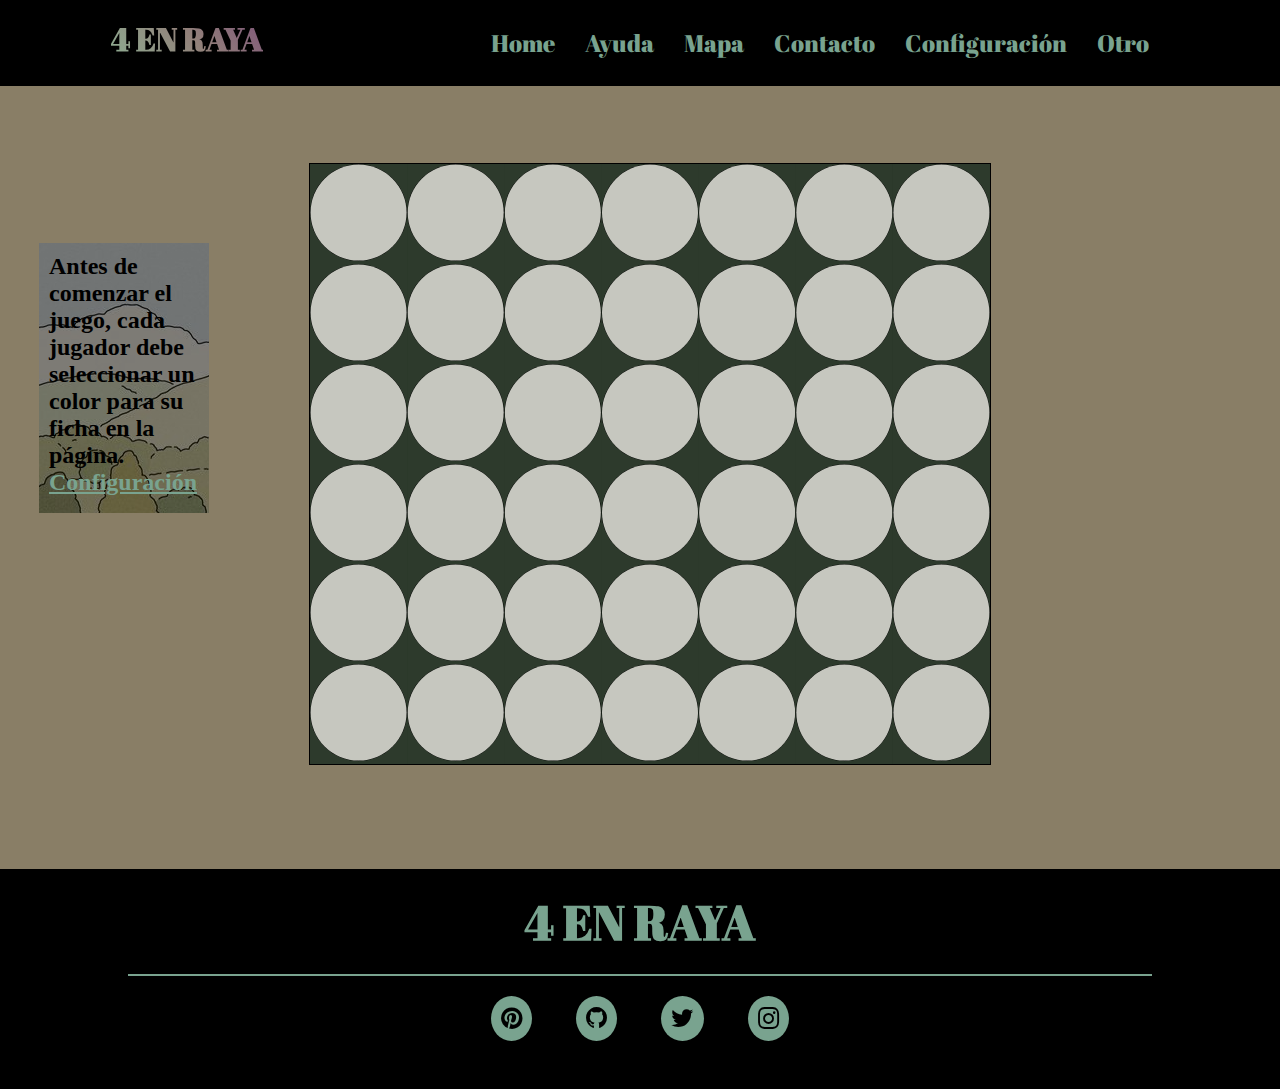
<file: index.html>
<!DOCTYPE html>
<html lang="en">

<head>
    <meta charset="UTF-8">
    <meta name="author" content="Fatima">
    <meta name="description" content="juego 4 en raya">
    <meta name="keywords" content="jugar, pasatiempo, 4 en raya,competicion">
    <meta property="og:title" content="Cuatro en raya">
    <meta property="og:type" content="article" />
    <meta property="og:image" content="imagen/conecta-4.jpg">
    <meta property="og:url" content="juego.html">
    <!-- Etiquetas para Twitter -->
    <meta name="twitter:title" content="Cuatro en raya">
    <meta name="twitter:image" content="imagen/conecta-4.jpg">
    <meta name="twitter:description" content="juego 4 en raya">
    <meta name="twitter:url" content="https://cuatroenrayafatimaikk.netlify.app/juego.html">
    <meta http-equiv="X-UA-Compatible" content="IE=edge">
    <meta name="viewport" content="width=device-width, initial-scale=1.0">
    <link rel="stylesheet" href="https://cdnjs.cloudflare.com/ajax/libs/font-awesome/4.7.0/css/font-awesome.min.css">
    <!-- la url del los iconos-->
    <link rel="stylesheet" href="css/esliloComun.css">
    <title>juego</title>
</head>

<body>
    <header>
        <nav>
            <h1>4 EN RAYA</h1>
                <ul>
                    <li><a href="index.html">Home</a></li>
                    <li><a href="paginas/ayuda.html">Ayuda</a></li>
                    <li><a href="paginas/mapa.html">Mapa</a></li>
                    <li><a href="paginas/contacto.html">Contacto</a></li>
                    <li><a href="paginas/configuracion.html">Configuración</a></li>
                    <li><a href="paginas/otro.html">Otro</a></li>
                </ul>
            </nav>
        </header>
        <main class="bg">
            <section id="juego">
                <h2>Antes de comenzar el juego, cada jugador debe seleccionar un color para su ficha en la página. <a href="paginas/configuracion.html">Configuración</a></h2>
                <div class="centrar">
                    <canvas id="miCanva" width="680" height="600" >
                        Tu navegador no soporta canvas.
                        <!-- Mensaje para mostrar si el navegador no soporta la etiqueta canvas -->
                    </canvas>
                </div>
                <div class="error"></div>
                <!--<div class="partida">
                    <span>Para ver una partida guardada</span>
                    <!--solo hay 2 partidas que tienen movimeintos en la base de datos
                    <button onclick="partidaGuardada(1)">Ver</button> 
                </div>-->
            </section>
        </main>
        
        <footer>
        <h1>4 EN RAYA</h1>
        <div class="iconos">
            <a href="#" class="fa fa-pinterest"></a>
            <a href="#" class="fa fa-github"></a>
            <a href="#" class="fa fa-twitter"></a>
            <a href="#" class="fa fa-instagram"></a>
        </div>
    </footer>
    <script src="../js/animacion.js"></script>
    <script src="./js/home.js"></script>
    <script src="./js/query.js"></script>
    <script src="./js/configuracion.js"></script>
</body>

</html>
</file>
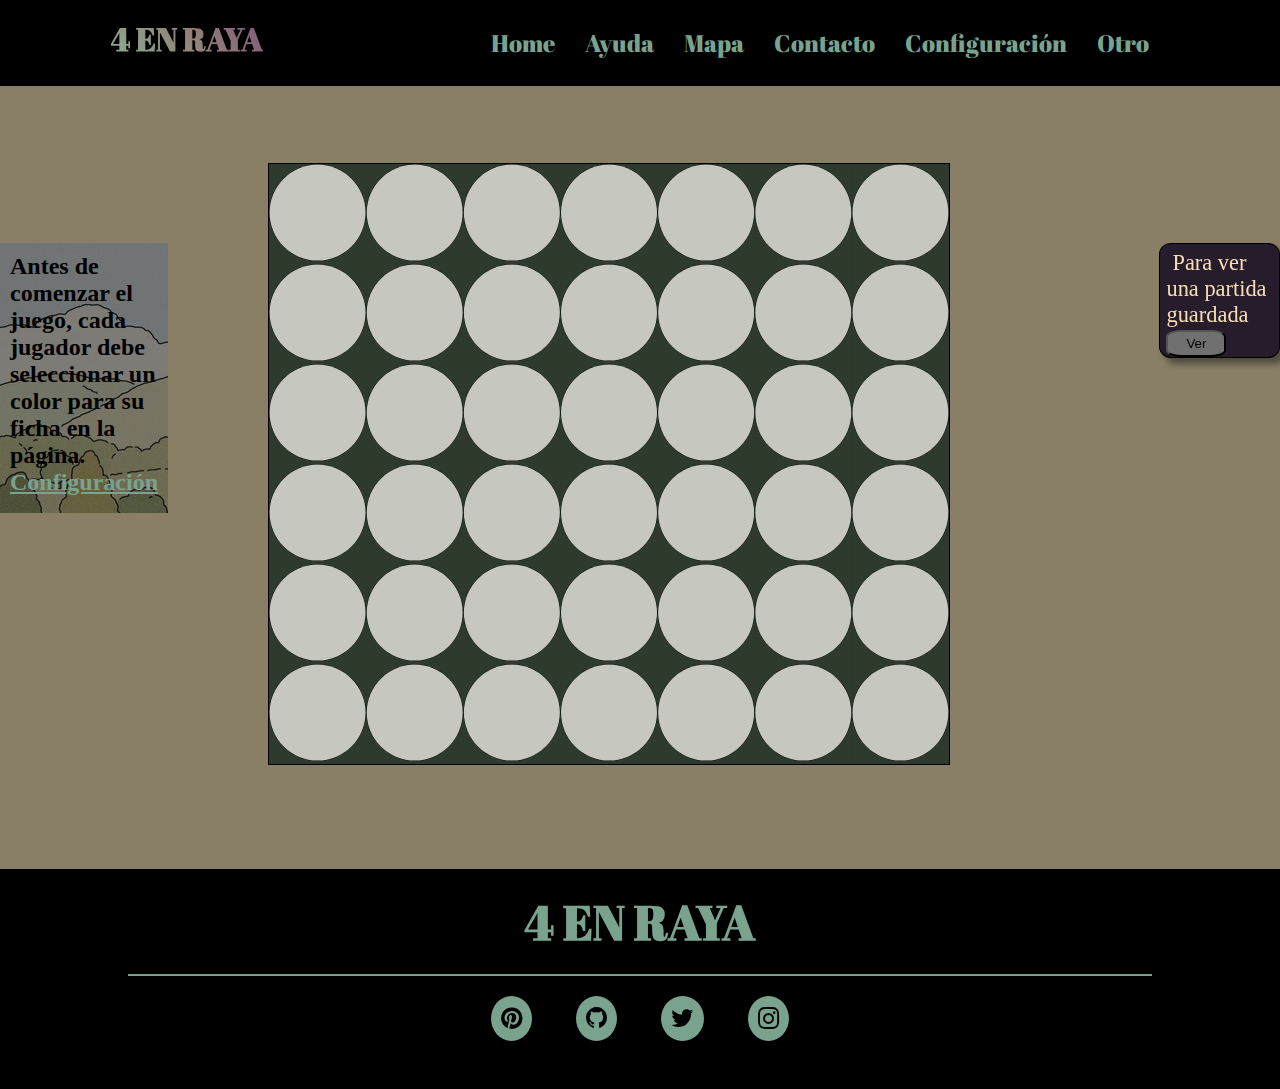
<file: juego.html>
<!DOCTYPE html>
<html lang="en">

<head>
    <meta charset="UTF-8">
    <meta name="author" content="Fatima">
    <meta name="description" content="juego 4 en raya">
    <meta name="keywords" content="jugar, pasatiempo, 4 en raya,competicion">
    <meta property="og:title" content="Cuatro en raya">
    <meta property="og:type" content="article" />
    <meta property="og:image" content="imagen/conecta-4.jpg">
    <meta property="og:url" content="juego.html">
    <!-- Etiquetas para Twitter -->
    <meta name="twitter:title" content="Cuatro en raya">
    <meta name="twitter:image" content="imagen/conecta-4.jpg">
    <meta name="twitter:description" content="juego 4 en raya">
    <meta name="twitter:url" content="https://cuatroenrayafatimaikk.netlify.app/juego.html">
    <meta http-equiv="X-UA-Compatible" content="IE=edge">
    <meta name="viewport" content="width=device-width, initial-scale=1.0">
    <link rel="stylesheet" href="https://cdnjs.cloudflare.com/ajax/libs/font-awesome/4.7.0/css/font-awesome.min.css">
    <!-- la url del los iconos-->
    <link rel="stylesheet" href="css/esliloComun.css">
    <title>juego</title>
</head>

<body>
    <header>
        <nav>
            <h1>4 EN RAYA</h1>
                <ul>
                    <li><a href="juego.html">Home</a></li>
                    <li><a href="paginas/ayuda.html">Ayuda</a></li>
                    <li><a href="paginas/mapa.html">Mapa</a></li>
                    <li><a href="paginas/contacto.html">Contacto</a></li>
                    <li><a href="paginas/configuracion.html">Configuración</a></li>
                    <li><a href="paginas/otro.html">Otro</a></li>
                </ul>
            </nav>
        </header>
        <main class="bg">
            <section id="juego">
                <h2>Antes de comenzar el juego, cada jugador debe seleccionar un color para su ficha en la página. <a href="paginas/configuracion.html">Configuración</a></h2>
                <div class="centrar">
                    <canvas id="miCanva" width="680" height="600" >
                        Tu navegador no soporta canvas.
                        <!-- Mensaje para mostrar si el navegador no soporta la etiqueta canvas -->
                    </canvas>
                </div>
                <div class="error"></div>
                <div class="partida">
                    <span>Para ver una partida guardada</span>
                    <!--solo hay 2 partidas que tienen movimeintos en la base de datos-->
                    <button onclick="partidaGuardada(1)">Ver</button>
                </div>
            </section>
        </main>
        
        <footer>
        <h1>4 EN RAYA</h1>
        <div class="iconos">
            <a href="#" class="fa fa-pinterest"></a>
            <a href="#" class="fa fa-github"></a>
            <a href="#" class="fa fa-twitter"></a>
            <a href="#" class="fa fa-instagram"></a>
        </div>
    </footer>
    <script src="../js/animacion.js"></script>
    <script src="./js/home.js"></script>
    <script src="./js/query.js"></script>
    <script src="./js/configuracion.js"></script>
</body>

</html>
</file>
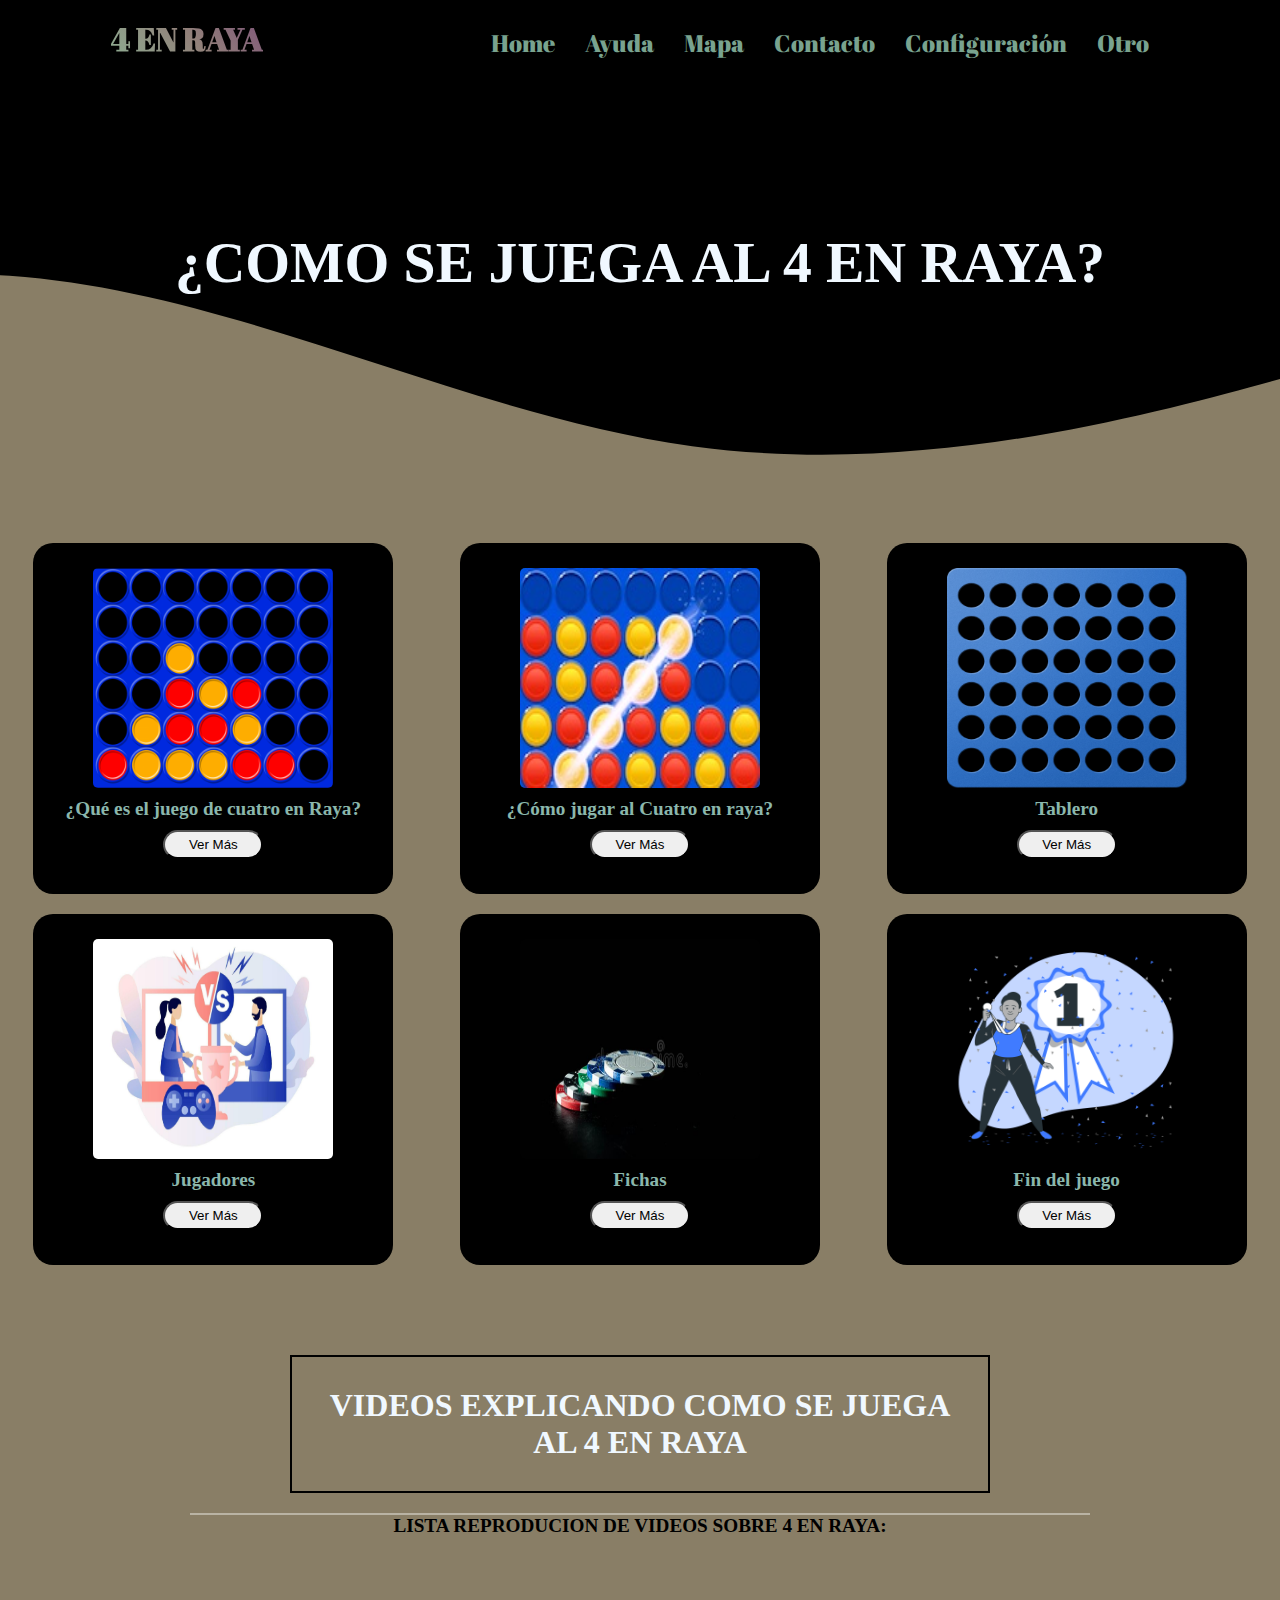
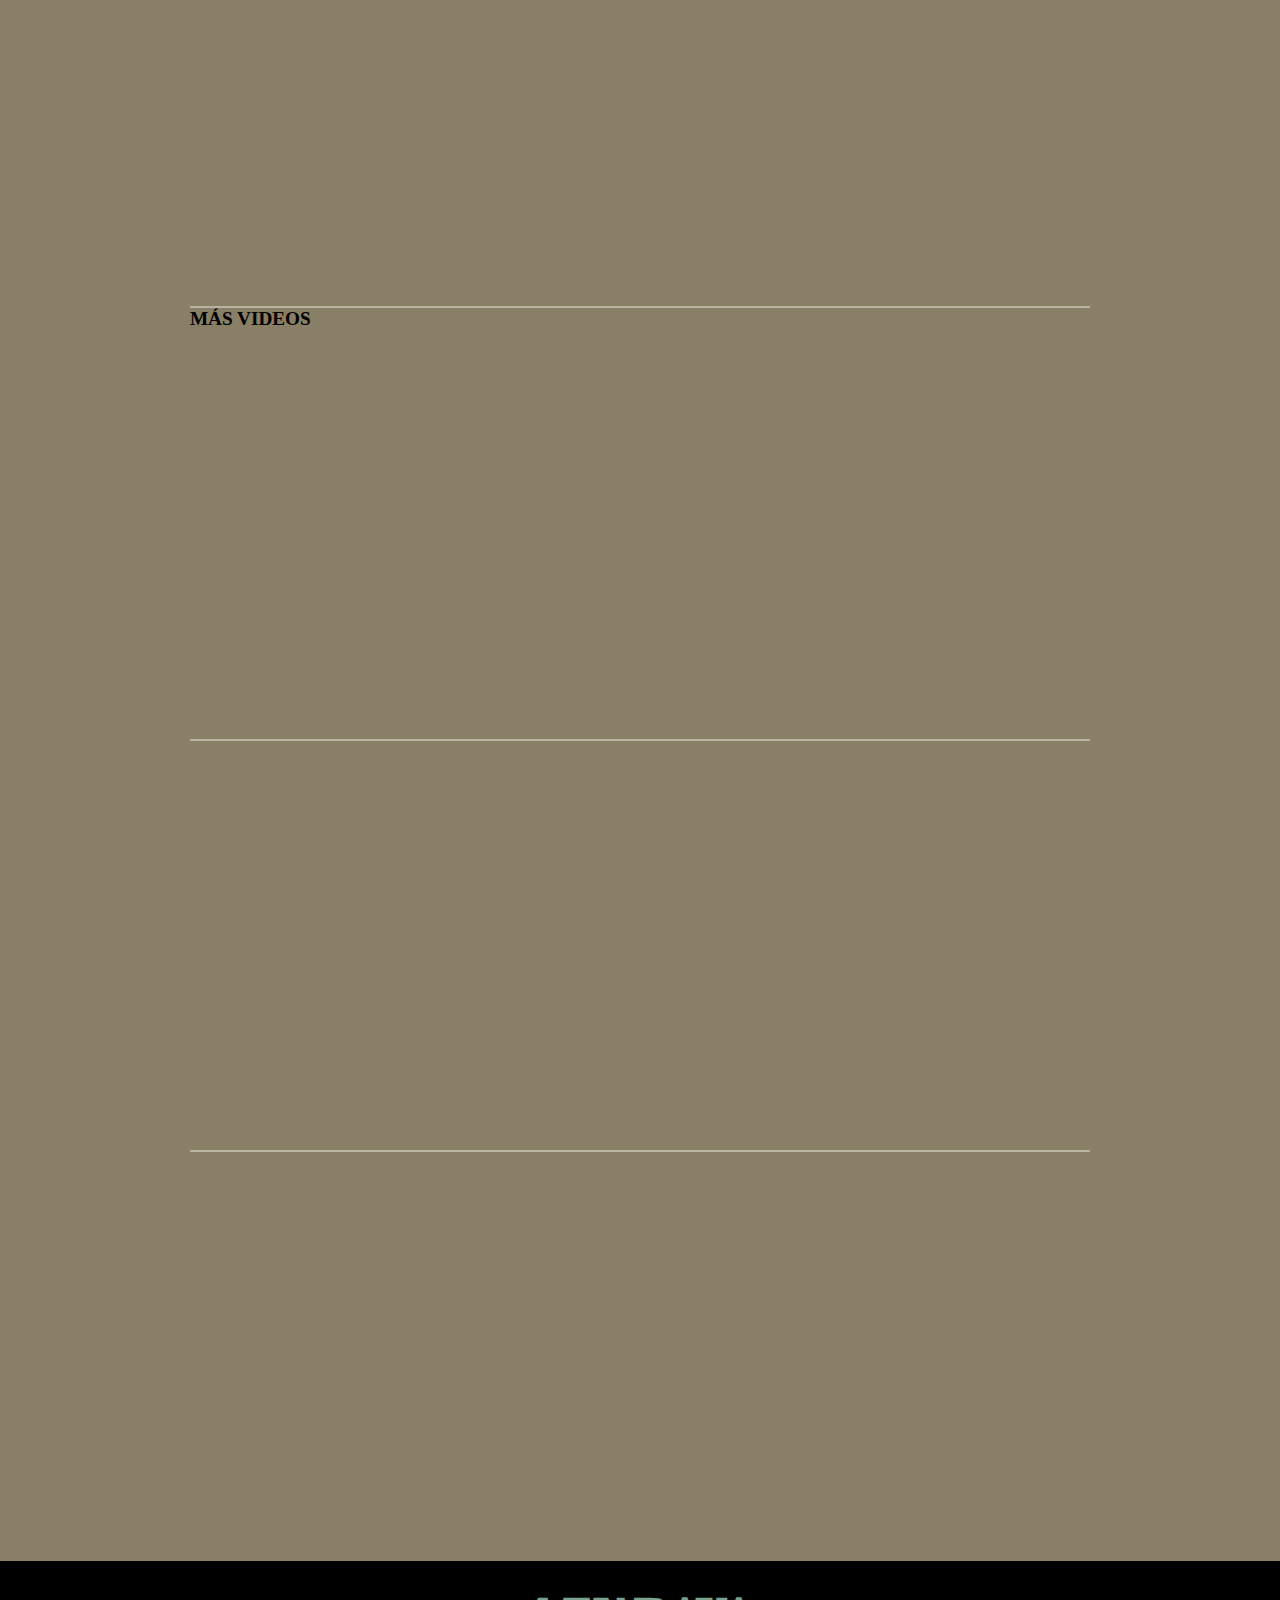
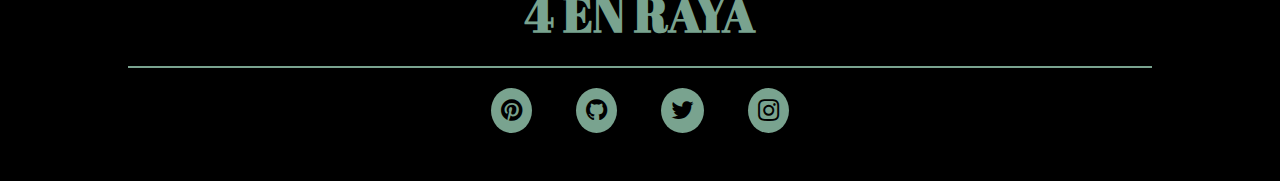
<file: paginas/ayuda.html>
<!DOCTYPE html>
<html lang="en">

<head>
    <meta charset="UTF-8">
    <meta name="author" content="Fatima">
    <meta name="description" content="juego 4 en raya">
    <meta name="keywords" content="jugar, pasatiempo, 4 en raya,competicion">
    <meta property="og:title" content="Cuatro en raya">
    <meta property="og:type" content="article" />
    <meta property="og:image" content="imagen/conecta-4.jpg">
    <meta property="og:url" content="juego.html">
    <!-- Etiquetas para Twitter -->
    <meta name="twitter:title" content="Cuatro en raya">
    <meta name="twitter:image" content="imagen/conecta-4.jpg">
    <meta name="twitter:description" content="juego 4 en raya">
    <meta name="twitter:url" content="https://cuatroenrayafatimaikk.netlify.app/juego.html">
    <meta http-equiv="X-UA-Compatible" content="IE=edge">
    <meta name="viewport" content="width=device-width, initial-scale=1.0">
    <link rel="stylesheet" href="https://cdnjs.cloudflare.com/ajax/libs/font-awesome/4.7.0/css/font-awesome.min.css"><!-- la url del los iconos-->
    <link rel="stylesheet" href="../css/ayuda.css">
    <title>ayuda</title>
</head>

<body>
    <header>
        <nav>
            <h1>4 EN RAYA</h1>
            <ul>
                <li><a href="../index.html">Home</a></li>
                <li><a href="../paginas/ayuda.html">Ayuda</a></li>
                <li><a href="../paginas/mapa.html">Mapa</a></li>
                <li><a href="../paginas/contacto.html">Contacto</a></li>
                <li><a href="../paginas/configuracion.html">Configuración</a></li>
                <li><a href="../paginas/otro.html">Otro</a></li>
            </ul>
        </nav>
    </header>
    <div class="wave-container">
        <h2>¿COMO SE JUEGA AL 4 EN RAYA?</h2>
        <div class="controlarWave">
        <svg id="wave" style="transform:rotate(180deg); " viewBox="100 0 1350 500" version="1.1"
            xmlns="http://www.w3.org/2000/svg" >
            <defs>
                <linearGradient id="sw-gradient-0" x1="0" x2="0" y1="1" y2="0">
                    <stop stop-color="rgba(0, 0, 0, 1)" offset="0%"></stop>
                    <stop stop-color="rgba(0, 0, 0, 1)" offset="100%"></stop>
                </linearGradient>
            </defs>
            <path style="transform:translate(0, 0px); opacity:1 ;width: 100%;" fill="url(#sw-gradient-0)"
                d="M0,196L120,163.3C240,131,480,65,720,98C960,131,1200,261,1440,277.7C1680,294,1920,196,2160,204.2C2400,212,2640,327,2880,359.3C3120,392,3360,343,3600,285.8C3840,229,4080,163,4320,130.7C4560,98,4800,98,5040,81.7C5280,65,5520,33,5760,81.7C6000,131,6240,261,6480,310.3C6720,359,6960,327,7200,334.8C7440,343,7680,392,7920,383.8C8160,376,8400,310,8640,261.3C8880,212,9120,180,9360,155.2C9600,131,9840,114,10080,114.3C10320,114,10560,131,10800,163.3C11040,196,11280,245,11520,236.8C11760,229,12000,163,12240,147C12480,131,12720,163,12960,179.7C13200,196,13440,196,13680,196C13920,196,14160,196,14400,236.8C14640,278,14880,359,15120,343C15360,327,15600,212,15840,179.7C16080,147,16320,196,16560,187.8C16800,180,17040,114,17160,81.7L17280,49L17280,490L17160,490C17040,490,16800,490,16560,490C16320,490,16080,490,15840,490C15600,490,15360,490,15120,490C14880,490,14640,490,14400,490C14160,490,13920,490,13680,490C13440,490,13200,490,12960,490C12720,490,12480,490,12240,490C12000,490,11760,490,11520,490C11280,490,11040,490,10800,490C10560,490,10320,490,10080,490C9840,490,9600,490,9360,490C9120,490,8880,490,8640,490C8400,490,8160,490,7920,490C7680,490,7440,490,7200,490C6960,490,6720,490,6480,490C6240,490,6000,490,5760,490C5520,490,5280,490,5040,490C4800,490,4560,490,4320,490C4080,490,3840,490,3600,490C3360,490,3120,490,2880,490C2640,490,2400,490,2160,490C1920,490,1680,490,1440,490C1200,490,960,490,720,490C480,490,240,490,120,490L0,490Z">
            </path>
        </svg><!--he creado esta  forma de onda con la  pagina https://www.softr.io/tools/svg-wave-generator-->
    </div>
    </div>
    <main>
    <section class="firstSection">
        <article>
            <div class="card">
                <div class="seVe">
                    <img src="../imagen/cuatro-en-raya-e1386008811341.png" alt="Cuatro en raya">
                    <h3>¿Qué es el juego de cuatro en Raya?</h3>
                    <button  id="0" onclick="verMas(0)">Ver Más</button>
                </div>
                
                <div class="noSeVe"  id="0" >
                    <p class="texto">El Cuatro en raya es un juego de mesa para 2 jugadores en el que los oponentes se
                        turnan para dejar caer discos de colores desde la parte superior a una rejilla suspendida
                        verticalmente de 7 columnas y 6 filas. Las piezas caen hacia abajo por gravedad, ocupando el
                        siguiente espacio disponible dentro de la columna. El objetivo del juego es ser el primero en
                        formar una línea horizontal, vertical o diagonal formada por 4 discos.</p>
                </div>
            </div>
            <div class="card">
                <div class="seVe">
                    <img src="../imagen/jugadoresFundo.jpg" alt="">
                    <h3>Jugadores</h3>
                    <button  id="1"  onclick="verMas(1)">Ver Más</button>
                </div>
                <div class="noSeVe" id="2">
                    <p class="texto">Es un juego para 2 jugadors.</p>
                </div>
            </div>
        </article>
        <article>
            <div class="card">
                <div class="seVe">
                    <img src="../imagen/conecta-4.jpg" alt="">
                    <h3>¿Cómo jugar al Cuatro en raya?</h3>
                    <button  id="2"  onclick="verMas(2)">Ver Más</button>
                </div>
                <div class="noSeVe" id="2">
                    <p class="texto">El objetivo del juego es alinear cuatro fichas de un mismo color en horizontal,
                        vertical o diagonal.</p>
                </div>
            </div>
            <div class="card">
                <div class="seVe">
                    <img src="../imagen/fichasColores.jpg" alt="">
                    <h3 >Fichas</h3>
                    <button id="3"   onclick="verMas(3)">Ver Más</button>
                </div>
                <div class="noSeVe" id="3">
                    <p class="texto">Cada jugador dispone de 21 fichas de un mismo color (de distinto color para cada
                        jugador), un poco más
                        grandes que el diámetro del agujero pasante.</p>
                </div>
            </div>
        </article>
        <article>
            <div class="card">
                <div class="seVe">
                    <img src="../imagen/tablero.png" alt="">
                    <h3>Tablero</h3>
                    <button id="4"  onclick="verMas(4)">Ver Más</button>
                </div>
                <div class="noSeVe"  id="4">
                    <p class="texto">El tablero está formado por una rejilla vertical de 7 columnas (verticales) y 6
                        filas (horizontales), para un total de 42 casillas. El tablero tiene 42 agujeros redondos a
                        ambos lados del tablero, lo que permite a los jugadores observar la posición de todas las
                        fichas.</p>
                </div>
            </div>

            <div class="card">
                <div class="seVe">
                    <img src="../imagen/Winners-bro.png" alt="">
                    <h3>Fin del juego</h3>
                    <button id="5"  onclick="verMas(5)">Ver Más</button>
                </div>
                <div class="noSeVe"  id="5">
                    <p class="texto">Gana la ronda el primer jugador que consiga alinear cuatro de sus fichas en
                        horizontal, vertical o
                        diagonal.</p>
                    <p class="texto">Si todas las columnas están llenas pero nadie ha conseguido alinear cuatro de sus
                        fichas, hay
                        empate.</p>
                    <p class="texto">El jugador con más rondas ganadas, gana la partida.</p>
                </div>
            </div>
        </article>
    </section>
    <section class="secondSection">
        <div>
            <h3>VIDEOS EXPLICANDO COMO SE JUEGA AL 4 EN RAYA </h3>
        </div>
        <article class="playlist">

            <h3>LISTA REPRODUCION DE VIDEOS SOBRE 4 EN RAYA:</h3>
            <div class="listaVideos1">
                <iframe width="560" height="315" src="https://www.youtube.com/embed/videoseries?list=PL9fUX_mO7255By1f7ApZvUf1ZBxeU4iHd&autoplay=1&mute=1;controls=1" title="YouTube video player" frameborder="0" allowfullscreen></iframe>
                </div>
        </article>
        <article>
            <h3>MÁS VIDEOS</h3>
            <div class="video2">
                <iframe width="560" height="315"
                src="https://www.youtube.com/embed/U7NmHkspCu4?autoplay=1&mute=1;controls=1"
                title="YouTube video player" frameborder="0" allowfullscreen></iframe>
                
            </div>
        </article>
        <article>
            <div class="video3">
                <iframe width="560" height="315"
                src="https://www.youtube.com/embed/P9dUfpTVFzY?autoplay=1&mute=1;controls=1"
                title="YouTube video player" frameborder="0" allowfullscreen></iframe>
            </div>
        </article>
        <article>
            <div class="video4">
                <iframe width="560" height="315"
                    src="https://www.youtube.com/embed/pyV76e86DNw?autoplay=1&mute=1;controls=1"
                    title="YouTube video player" frameborder="0" allowfullscreen></iframe>
                </div>
        </article>
        
    </section> 
</main>
    <footer>
        <h1>4 EN RAYA</h1>
        <div class="iconos">
            <a href="#" class="fa fa-pinterest"></a>
            <a href="#" class="fa fa-github"></a>
            <a href="#" class="fa fa-twitter"></a>
            <a href="#" class="fa fa-instagram"></a>
        </div>
    </footer>
    <script src="../js/ayuda.js"></script>
    <script src="../js/animacion.js"></script>
</body>
</html>
</file>
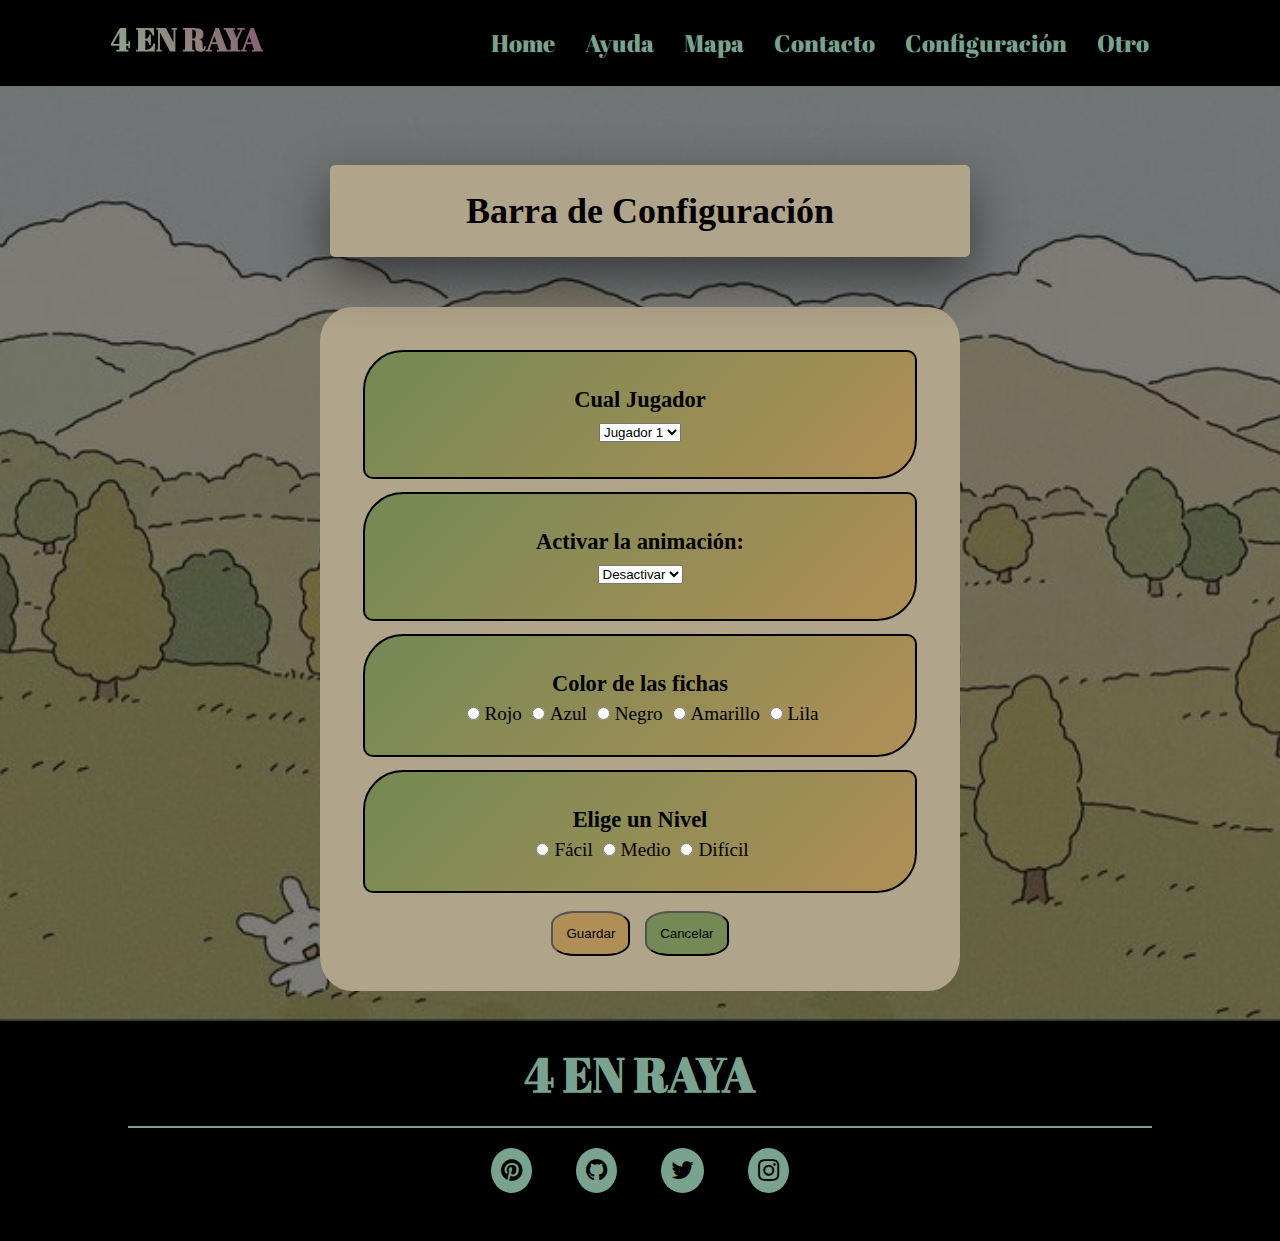
<file: paginas/configuracion.html>
<!DOCTYPE html>
<html lang="en">

<head>
    <meta charset="UTF-8">
    <meta name="author" content="Fatima">
    <meta name="description" content="juego 4 en raya">
    <meta name="keywords" content="jugar, pasatiempo, 4 en raya,competicion">
    <meta property="og:title" content="Cuatro en raya">
    <meta property="og:type" content="article" />
    <meta property="og:image" content="imagen/conecta-4.jpg">
    <meta property="og:url" content="https://cuatroenrayafatimaikk.netlify.app/juego.html">
    <!-- Etiquetas para Twitter -->
    <meta name="twitter:title" content="Cuatro en raya">
    <meta name="twitter:image" content="imagen/conecta-4.jpg">
    <meta name="twitter:description" content="juego 4 en raya">
    <meta name="twitter:url" content="https://cuatroenrayafatimaikk.netlify.app/juego.html"> <!--lo tengo q publicar por netlify-->
    <meta http-equiv="X-UA-Compatible" content="IE=edge">
    <meta name="viewport" content="width=device-width, initial-scale=1.0">
    <link rel="stylesheet" href="https://cdnjs.cloudflare.com/ajax/libs/font-awesome/4.7.0/css/font-awesome.min.css"><!-- la url del los iconos-->
    <link rel="stylesheet" href="../css/configuracion.css">
    <title>configuracion</title>
</head>

<body>
    <header>
        <nav>
            <h1>4 EN RAYA</h1>
            <ul>
                <li><a href="../index.html">Home</a></li>
                <li><a href="../paginas/ayuda.html">Ayuda</a></li>
                <li><a href="../paginas/mapa.html">Mapa</a></li>
                <li><a href="../paginas/contacto.html">Contacto</a></li>
                <li><a href="../paginas/configuracion.html">Configuración</a></li>
                <li><a href="../paginas/otro.html">Otro</a></li>
            </ul>
        </nav>
    </header>
    <main>
        <section>
            <div id="container">
                    <div class="titulo">
                        <h2>Barra de Configuración</h2>
                    </div>
                <article>
                    <div class="jugador">
                        <h3>Cual Jugador</h3>
                        <select name="numero" id="numero">
                            <option value="1">Jugador 1</option>
                            <option value="2">Jugador 2</option>
                        </select>
                    </div>
                    <div class="cambiarIdioma">
                        <h3>Activar la animación:</h3>
                    <select name="fallLeave" id="fallLeave">
                        <option value="no">Desactivar</option>
                        <option value="si">Activar</option>
                    </select>
                    </div>
                    
                    <div class="colores">
                        <h3>Color de las fichas</h3>
                        <input type="radio" name="color" id="red">Rojo
                        <input type="radio" name="color" id="blue">Azul
                        <input type="radio" name="color" id="black">Negro
                        <input type="radio" name="color" id="yellow">Amarillo
                        <input type="radio" name="color" id="purple">Lila
                    </div>
                    <div class="niveles">
                        <h3>Elige un Nivel</h3>
                        <input type="radio" name="nivel" id="Facil">Fácil
                        <input type="radio" name="nivel" id="medio">Medio
                        <input type="radio" name="nivel" id="dificil">Difícil
                    </div>
                    <div class="guardarCancelar">
                        <input type="submit" value="Guardar" onclick="guardar()">
                        <input type="reset" value="Cancelar" onclick="borrar()">
                    </div>
                </article>
            </section>
        </main>
        <footer>
            <h1>4 EN RAYA</h1>
            <div class="iconos">
                <a href="#" class="fa fa-pinterest"></a>
                <a href="#" class="fa fa-github"></a>
                <a href="#" class="fa fa-twitter"></a>
                <a href="#" class="fa fa-instagram"></a>
            </div>
           
        </footer>
        <script src="../js/configuracion.js"></script>
        <script src="../js/animacion.js"></script>
     
      
                                                

    </body>

</html>
</file>
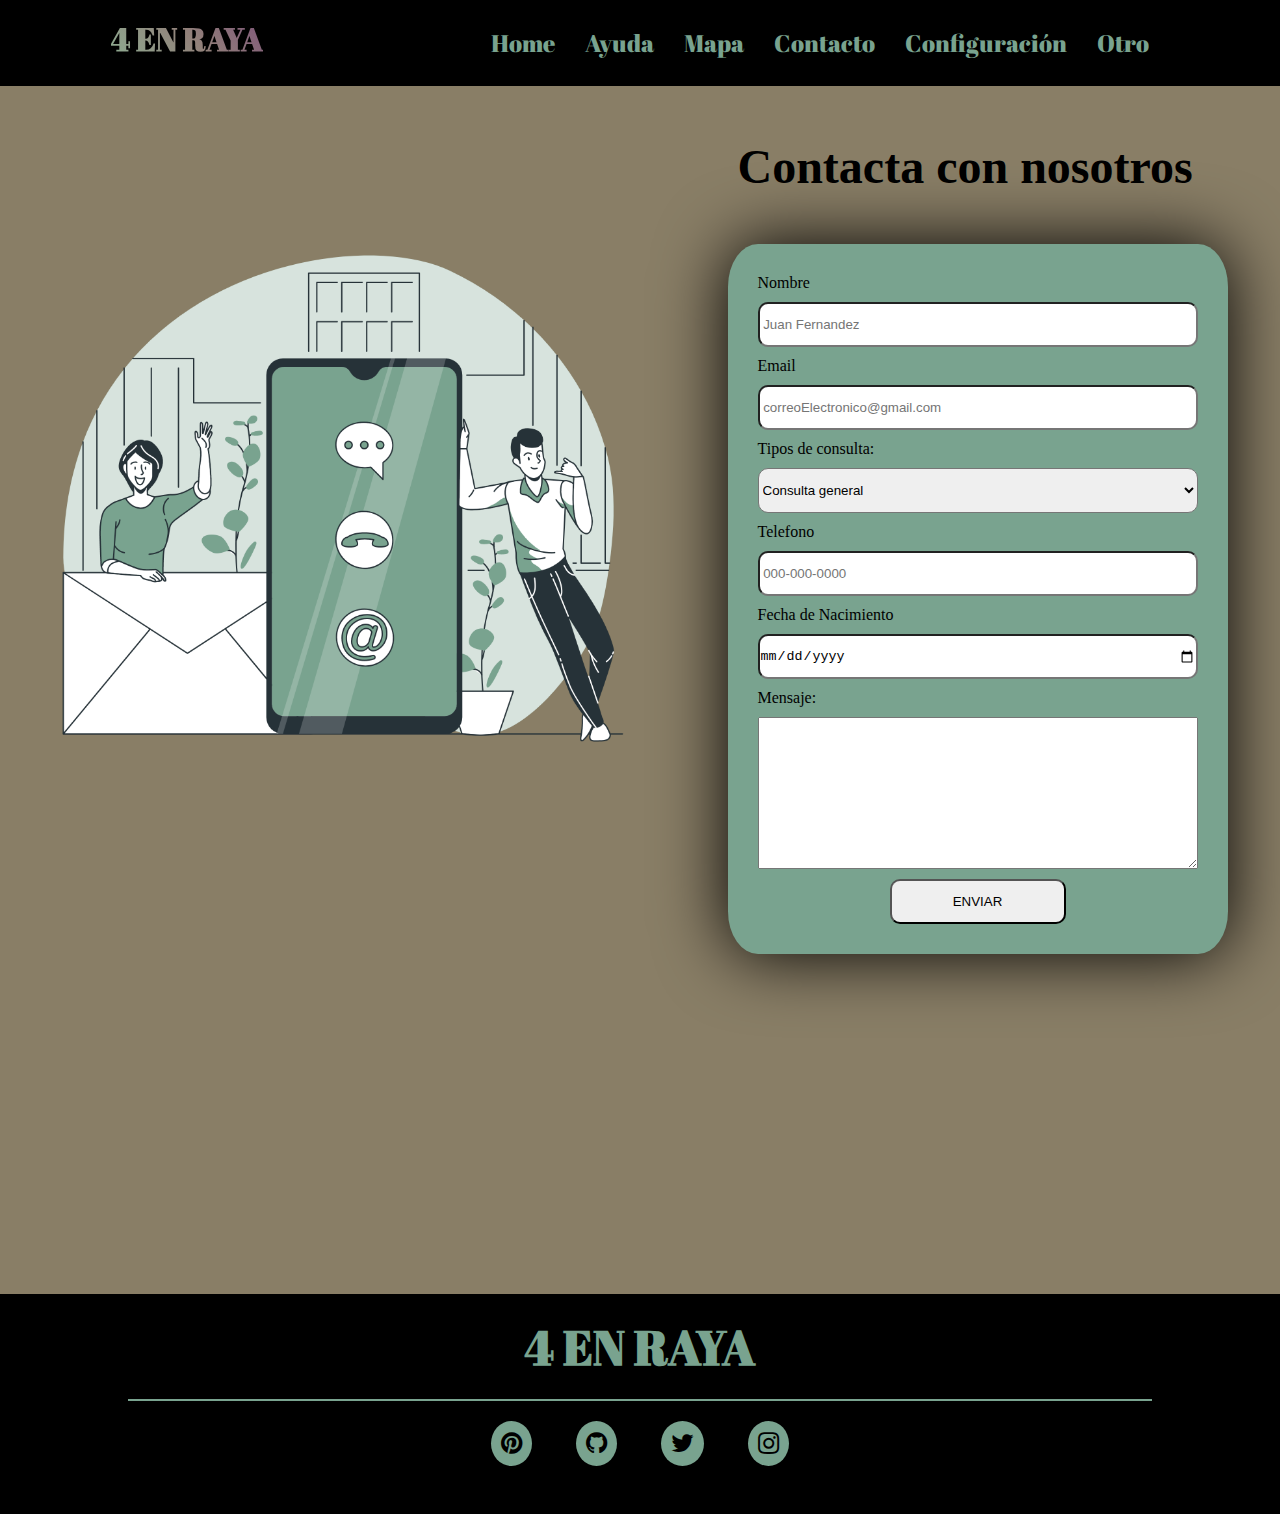
<file: paginas/contacto.html>
<!DOCTYPE html>
<html lang="en">
    <head>
        <meta charset="UTF-8">
        <meta name="author" content="Fatima">
        <meta name="description" content="juego 4 en raya">
        <meta name="keywords" content="jugar, pasatiempo, 4 en raya,competicion">
        <meta property="og:title" content="Cuatro en raya">
        <meta property="og:type" content="article"/>
        <meta property="og:image" content="imagen/conecta-4.jpg">
        <meta property="og:url" content="https://cuatroenrayafatimaikk.netlify.app/juego.html">
        <!-- Etiquetas para Twitter -->
        <meta name="twitter:title" content="Cuatro en raya">
        <meta name="twitter:image" content="imagen/conecta-4.jpg">
        <meta name="twitter:description" content="juego 4 en raya">
        <meta name="twitter:url" content="https://cuatroenrayafatimaikk.netlify.app/juego.html">
        <meta http-equiv="X-UA-Compatible" content="IE=edge">
        <meta name="viewport" content="width=device-width, initial-scale=1.0">
        <link rel="stylesheet" href="../css/contacto.css">
        <link rel="stylesheet" href="https://cdnjs.cloudflare.com/ajax/libs/font-awesome/4.7.0/css/font-awesome.min.css">
        <title>contacto</title>
    </head>
    <body>
        <header>
            <nav>
                <h1>4 EN RAYA</h1>
                <ul>
                    <li><a href="../index.html">Home</a></li>
                    <li><a href="../paginas/ayuda.html">Ayuda</a></li>
                    <li><a href="../paginas/mapa.html">Mapa</a></li>
                    <li><a href="../paginas/contacto.html">Contacto</a></li>
                    <li><a href="../paginas/configuracion.html">Configuración</a></li>
                    <li><a href="../paginas/otro.html">Otro</a></li>
                </ul>
            </nav>
        </header>
        <main>
            <section>
                <article>
                        <img src="../imagen//ContactUs.png" alt="">
                </article>
               
                <article>
                    <h2>Contacta con nosotros</h2>
                    <div  id="formulario">
                        <form action="https://theteacher.codiblau.com/llmqs/practica/contacte" method="post">
                            <label for="nombre">Nombre </label>
                            <input type="text" name="nombre" id="no" placeholder=" Juan Fernandez" minlength="2" maxlength="30" required>
                            <label for="email">Email</label>
                            <input type="email" id="correo" name="correo" placeholder=" correoElectronico@gmail.com" required>
                            <label for="tipo">Tipos de consulta:</label>
                            <select id="tipo" name="type">
                                <option value="CONSULTA">Consulta general</option>
                                <option value="ERROR">ERROR</option>
                                <option value="MILLORA">Millora</option>
                                <option value="SUBSCRIBE">Inscripción anual</option>
                            </select>
                            <label for="telefono">Telefono</label>
                            <input type="tel" placeholder=" 000-000-0000" name="tel" id="tel">
                            <label for="birthday">Fecha de Nacimiento</label>
                            <input type="date" name="bd" id="fehcaNaci">
                            <label for="mensaje">Mensaje:</label>
                            <textarea name="men" id="mensaje" cols="30" rows="10" required></textarea>
                            <input type="submit" value="ENVIAR" id="consulta" name="ConsultaGeneral">
                        </form>
                    </div>
                </article>
            </section>
        </main> 
        <footer>
            <h1>4 EN RAYA</h1>
            <div class="iconos">
                <a href="#" class="fa fa-pinterest"></a>
                <a href="#" class="fa fa-github"></a>
                <a href="#" class="fa fa-twitter"></a>
                <a href="#" class="fa fa-instagram"></a>
            </div>
        </footer>
        <!--<script src="../js/contactoLS.js"></script>-->
        <script src="../js/animacion.js"></script>
    </body>
</html>
</file>
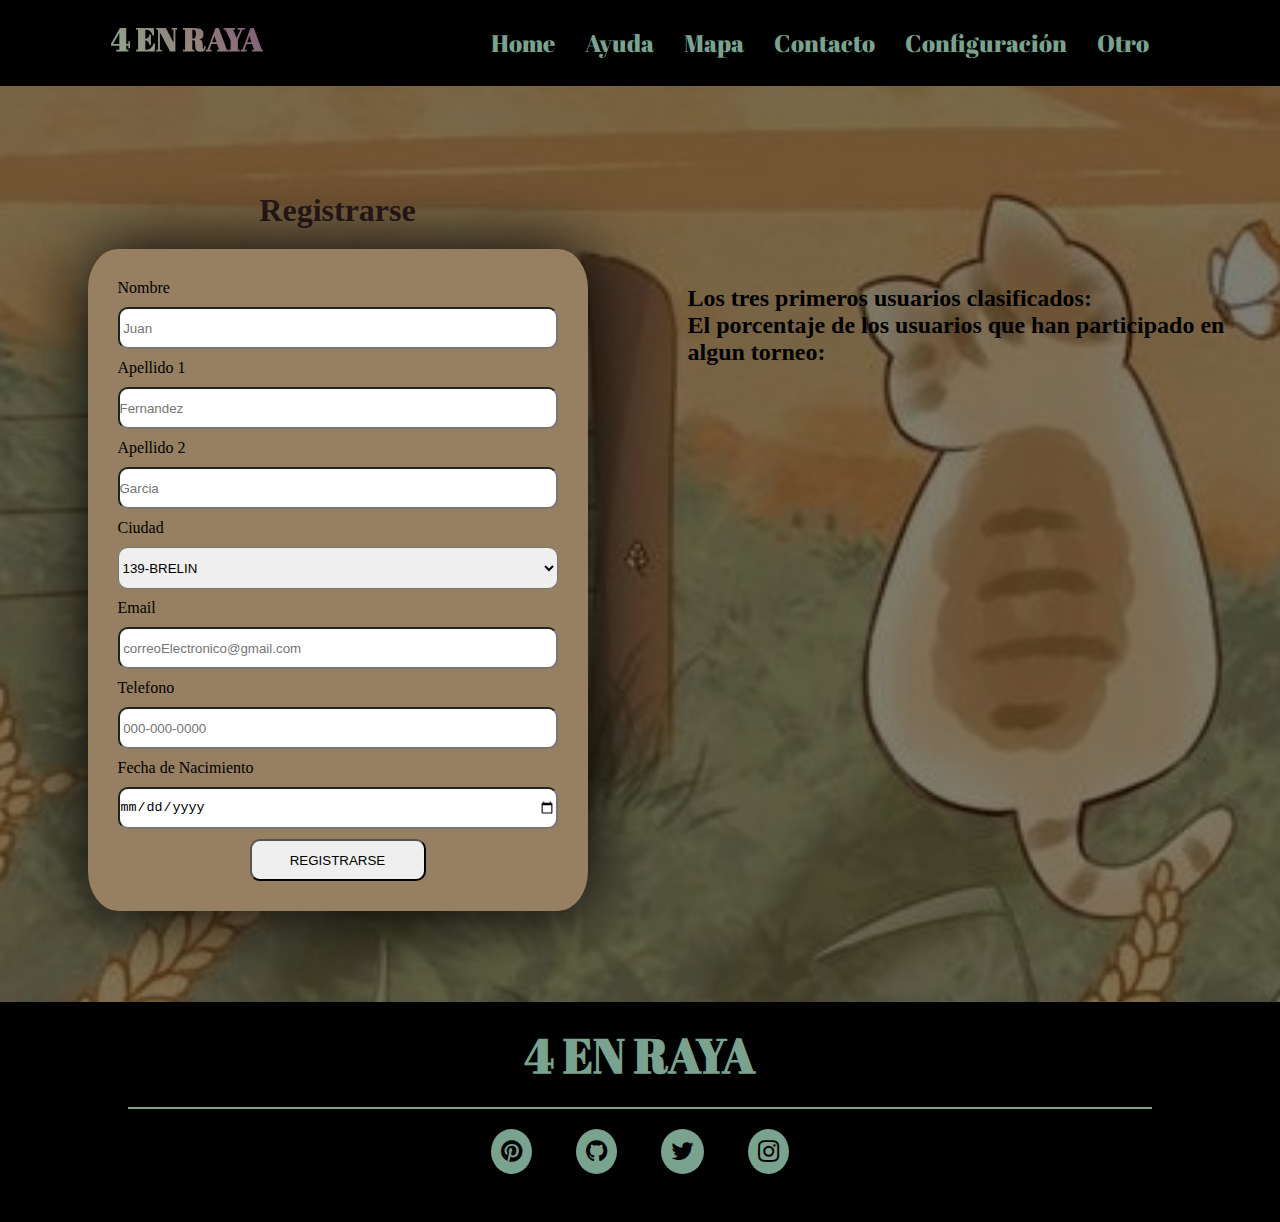
<file: paginas/otro.html>
<!DOCTYPE html>
<html lang="en">
    <head>
        <meta charset="UTF-8">
        <meta name="author" content="Fatima">
        <meta name="description" content="juego 4 en raya">
        <meta name="keywords" content="jugar, pasatiempo, 4 en raya,competicion">
        <meta property="og:title" content="Cuatro en raya">
        <meta property="og:type" content="article"/>
        <meta property="og:image" content="imagen/conecta-4.jpg">
        <meta property="og:url" content="https://cuatroenrayafatimaikk.netlify.app/juego.html">
        <!-- Etiquetas para Twitter -->
        <meta name="twitter:title" content="Cuatro en raya">
        <meta name="twitter:image" content="imagen/conecta-4.jpg">
        <meta name="twitter:description" content="juego 4 en raya">
        <meta name="twitter:url" content="https://cuatroenrayafatimaikk.netlify.app/juego.html"> 
        <meta http-equiv="X-UA-Compatible" content="IE=edge">
        <meta name="viewport" content="width=device-width, initial-scale=1.0">
        <link rel="stylesheet" href="https://cdnjs.cloudflare.com/ajax/libs/font-awesome/4.7.0/css/font-awesome.min.css"><!-- la url del los iconos-->
        <link rel="stylesheet" href="../css/registrarse.css">
        <title>otro</title>
    </head>
    <body>
        <header>
            <nav>
                <h1>4 EN RAYA</h1>
                <ul>
                    <li><a href="../index.html">Home</a></li>
                    <li><a href="../paginas/ayuda.html">Ayuda</a></li>
                    <li><a href="../paginas/mapa.html">Mapa</a></li>
                    <li><a href="../paginas/contacto.html">Contacto</a></li>
                    <li><a href="../paginas/configuracion.html">Configuración</a></li>
                    <li><a href="../paginas/otro.html">Otro</a></li>
                </ul>
            </nav>
        </header>
        <main>
            <section>
                <article>
                    <h2 id="titulo">Registrarse</h2>
                    <div  id="formulario">
                        <form action="https://theteacher.codiblau.com/llmqs/practica/contacte" method="post">
                            <label for="nombre">Nombre </label>
                            <input type="text" name="name" id="nombre" placeholder=" Juan " minlength="2" maxlength="20" required>
                            <label for="nombre">Apellido 1</label>
                            <input type="text" name="ap1" id="ap1" placeholder="Fernandez" minlength="2" maxlength="30" required>
                            <label for="nombre">Apellido 2 </label>
                            <input type="text" name="ap2" id="ap2" placeholder="Garcia" minlength="2" maxlength="30" >
                            <label>Ciudad</label>
                            <select id="ciudad" name="type">
                                <option value="139">139-BRELIN</option>
                                <option value="12">12-EL CAIRO</option>
                                <option value="159">159-MADRIR</option>
                                <option value="155">155-PARIS</option>
                            </select>
                            <label for="email">Email</label>
                            <input type="email" id="email" name="email" placeholder=" correoElectronico@gmail.com" required>
                            <label for="telefono">Telefono</label>
                            <input type="tel" placeholder=" 000-000-0000" name="phone" id="telefono">
                            <label for="birthday">Fecha de Nacimiento</label>
                            <input type="date" name="birthday" id="fehcaNacimiento">
                            <input type="submit" value="REGISTRARSE" id="registrarse" name="ConsultaGeneral" >
                            <!--onclick="insertarDatos()-->
                        </form>
                    </div>
                </article>
                <article>
                    <div class="info">
                        <span class="missatge"></span>
                        <h2> Los tres primeros usuarios clasificados:</h2>
                        <span class="infoUsers"></span>
                        <div></div>
                        <h2>El porcentaje de los usuarios que han participado en algun torneo:</h2>
                        <span class="procentaje"></span>
                    </div>
                </article>
            </section>
        </main>
        <footer>
            <h1>4 EN RAYA</h1>
            <div class="iconos">
                <a href="#" class="fa fa-pinterest"></a>
                <a href="#" class="fa fa-github"></a>
                <a href="#" class="fa fa-twitter"></a>
                <a href="#" class="fa fa-instagram"></a>
            </div>
        </footer>
       <!-- <script  src="../js/query.js"></script>-->
        <script src="../js/registrarse.js"></script>
        <script src="../js/animacion.js"></script>
    </body>
</html>
</file>
<file: css/esliloComun.css>
@import url('https://fonts.googleapis.com/css2?family=Abril+Fatface&display=swap');

*{
    padding: 0;
    margin: 0;
    box-sizing: border-box;
}
body{
    height: 100%;
}
header{
    font-family: 'Abril Fatface', cursive;
    /* opacity: 0.9; */
    z-index: 15;
    max-width: 100%; 
    position: relative;
}
header h1{
    font-size: 2em;
    margin-top: 10px;
    animation: colors 5s ease-in-out infinite;
    background: linear-gradient(45deg , #8DB596,#92817A,rgb(120, 71, 120),#707070) ;
    -webkit-text-fill-color: transparent;
    background-clip: text;/*para especificar el color del background a el texto y restingir su visualizacion solo al area de las letras del texto*/
    background-size: 200%;
    -webkit-background-clip: text; 
 }
 @keyframes colors {
    0%{
        background-position: 0 50%;
    }
    50%{
        background-position: 100% 50%;
    }
    100%{
        background-position: 0 50%;
    }
    
}

nav{
    width: 100%;
}

nav:first-child{
    display: flex;
    justify-content: space-around;
    padding: 7px;
   
}
nav:first-child{
    flex-direction: row;
    background-color:#000000;
    position:fixed;
    top: 0;
}
nav:first-child>ul{
    display: flex;
    flex-direction: row;
    justify-content: center;
    gap: 30px;
    padding: 20px;
}
nav:first-child>ul>li{
    list-style: none;  
}
nav:first-child>ul>li>a{
    text-decoration: none;
    font-size: 1.5em;
    color:#79a38f   ;
    transition: 0.4s ease-in-out;
    position: relative;
    z-index: 1;
    cursor: pointer;
}
nav:first-child>ul>li>a:hover{
     border-bottom: 4px solid #261C2C;
    padding: 6px 0; 
    color:  #B0A48A ;
}


/*canvas de pagina juego.html*/

.bg{
    margin-top: 7vh;
    background-color: #897e66;
}
#juego{
    display: flex;
    flex-direction: row;
    justify-content: center;
}

#juego h2{
    margin-top: 20vh;
    width: 170px;
    height: 270px;
    padding: 10px;
    background: linear-gradient( rgba(0, 0, 0, 0.5),rgba(0, 0, 0, 0.5)), url(../imagen/configuracionFundo.jpg)no-repeat;
}
#juego h2 a{
    color: #79a38f;
}
.error{
    margin-top: 55vh;
    width: 150px;
    font-size: 1.3em;
    color: rgb(88, 38, 38);
}
#miCanva {
    border: 1px solid black;
    margin: 100px;
    background-color: #2d3a2c;
}

.partida{
    margin-top: 20vh;
    font-size: 1.4em;
    width: 160px;
    padding: 6px;
    height: 115px;
    color: wheat;
    border: #000000 1px solid;
    border-radius: 10%;
    background-color: #261C2C;
    box-shadow:6px 6px 6px rgba(0, 0, 0, 0.4);
}
.partida span{
    padding: 6px;
}
.partida button{
    padding: 4px;
    width: 60px;
    border-radius: 25%;
    cursor: pointer;
    background-color: #707070;
}
.partida button:hover{
    background-color:wheat;
    color: #000000;
}


footer{
    height: 220px;
    background-color: #000000;
    text-align: center;
}
footer h1{
    font-size: 3rem;
    padding: 20px;
    font-family: 'Abril Fatface', cursive;
    color: #79a38f ;
}
footer .iconos{
    border-top:2px solid #79a38f ;
    width: 80%;
    margin: auto;
}

footer .fa{
    color: black;
    text-decoration: none;
    padding: 10px;
    background-color: #79a38f ;
    border-radius: 50%;
    margin: 20px;
    font-size: 25px;
}
footer .fa:hover{
    background-color: rgb(120, 71, 120);
    animation: agrandir 2s ease;
}

@keyframes agrandir {
    to{
        transform: scale(1.4);
    }   
}

@media screen and (max-width:680px) {
    nav{
        width: auto;
        height: 200px;
        display:flex;
       flex-wrap: wrap;
       justify-content: center;
       margin: auto;
    }
    nav h1{
        width:200px;
    }
    nav  ul{
        display: flex;
        flex-wrap: wrap;
    }
    main{
        margin-top: 22vh;
        width: auto;
        height: auto;
    }
     #juego{
        width: auto;
        display: flex;
        justify-content: center;
        flex-wrap: wrap;
        /* flex-direction: row; */
    }
    
    #juego h2{
        width: 300px;
        height: auto;
    }

    .centrar{
         width: 400px; 
         display: flex;
         margin: auto 60px;
         justify-items: center;
         justify-content: center;
    }
    canvas{
        width: 410px;
        height: auto;
        margin: 0;
    }
    .partida,.error{
        margin-top: 0px;
        margin-bottom: 30px;
    }
    
}
</file>
<file: css/ayuda.css>
@import "../css/esliloComun.css";
@import url('https://fonts.googleapis.com/css2?family=Indie+Flower&display=swap');

* {
    margin: 0;
    padding: 0;
    box-sizing: border-box;
}

body {
    max-width: 100%;
    background-color:#897e66;/*#79a38f */
    font-family: 'Lobster';
}

header{
    position: relative;
}
#wave {
    width: 100%;
}

.wave-container>svg {
    margin-top: 15px;
    width: 100%;
    height: 100%;
    z-index: -5;
}

h2 {
    position: relative;
    color: aliceblue;
    top: 230px;
    text-align: center;
    font-size: 3.6em;
    z-index: 1;

}

.wave-container {
    background-color: #897e66;
    width: 100%;
}

.firstSection {
    display: grid;
    grid-template-columns: auto auto auto;
    justify-items: center;
    z-index: -5;
    margin: auto;
}
.firstSection h3{
    font-size: 1.2em;
    margin-top: 6px;
}

.card{
    width: 360px;
    height: auto;
    background-color:rgb(0, 0, 0);
    border-radius: 20px;
    padding: 25px;
    margin: auto;
    color: #8bb7ac;
    text-align: center;
    margin-bottom: 20px;
    
}

.texto {
    margin-top: 20px;
    font-size: 1.2em;
    font-weight: 900;
    text-align: justify;
    /*margin: 0;*/
}
.noSeVe{
    /*visibility: hidden;*/
    display: none;
}
.card img{
    width: 240px;
    height: 220px;
    border-radius: 5px;
    z-index: -5; 
}

button{
    margin: 10px;
    width: 100px;
    padding: 5px;
    border-radius: 25px;
    cursor: pointer;
}
.secondSection{
    margin: auto;
     margin-top: 50px; 
    display: flex;
    justify-content: center;
    flex-direction: column; 
    /* margin-bottom: 50px; */
}
.secondSection>div{
    margin-bottom: 40px;
    border: 2px double black;
    width:700px ;
    margin:20px auto ;
    padding: 30px;
   
}
.secondSection>div>h3{
    font-size: 2em;
    text-align: center;
    color: aliceblue;
}
.secondSection>article{
    margin: auto;
    border-top: 2px solid #b9b3a4;
    width: 900px;
    margin-bottom: 50px;
    
} 
.playlist{
    display: flex;
    justify-content: center;
    flex-wrap: wrap;
}
 .video2, .video4{
    float: left;
    padding: 20px;
}
.video3{
    float: right;
    padding: 20px;
}
.secondSection h3{
    color: rgb(0, 0, 0);
    font-size: 1.2em;
}

/*responsive*/
@media screen and (max-width:680px) {

    main{
        width: auto;
    }
    .wave-container{
       margin-top: 150px;
      
    }
 
    .wave-container>h2{
        font-size: 1.5em;
        top: 120px;
        left: 70px;
    }
    .firstSection{
        display: flex;
        flex-wrap: wrap;
        justify-content: center;
    }.secondSection{
        width: auto;
        display: flex;
        justify-content: center;
    }
    .secondSection article{
        width: auto;
    }
    .secondSection>div{
        width: auto;
    }
    .secondSection .video2, .video4,.video3{
        float: none;

    }
    .secondSection .playlist{
        width: auto;
        display: flex;
        justify-content: center;
        flex-wrap: wrap;
    }
   
    .playlist iframe{ 
        width: 600px;
        
    }.controlarWave{
        width: 679px;
    }
   


}
</file>
<file: css/configuracion.css>
@import "../css/esliloComun.css";

main{
    margin-top: 85px;
    background: linear-gradient( rgba(0, 0, 0, 0.5),rgba(0, 0, 0, 0.5)), url(../imagen/configuracionFundo.jpg)no-repeat;
    background-position: center center;
    background-size: cover;
    height: auto;
}
section{
    width: 700px;
    height: auto;
    padding: 30px;
    margin: auto;  
        
}

.titulo{
  
    margin: 50px auto;
    text-align: center;
    width: 100%;
    height: 100%;
    padding: 25px 60px;
    transform: translate(10px);
    border-radius: 5px;
    font-size: 1.5em;
    background-color:#B0A48A;
    box-shadow: 0 20px 50px rgba(0,0,0,0.5);
    overflow: hidden;
  }
  .titulo h2{
    animation: animate1 3s linear infinite;

  }
  @keyframes animate1{
    0%{
      transform: translateX(-80%);
      color: #afa492;
    }
    100%{
      transform: translateX(80%);
      color: #000000;
    }
  }


section article:nth-child(2){
    background-color: #B0A48A;
    width: 100%;
    height: 100%;
    padding: 30px;
    border-radius: 5%;
    font-size: 1.2em;
}
.cambiarIdioma, .colores, .niveles, .jugador{
  padding: 30px;
  border: 2px solid black;
  text-align: center;
  margin: 13px;
  border-radius: 40px 10px;
  background: linear-gradient(-45deg,#b08f56,#748954);
  
}
input, section h3,select{
  margin: 5px;
}
.guardarCancelar{
 text-align: center;
 font-size: 1em; 
}
.guardarCancelar input{
  padding: 13px;
  border-radius: 30%;
  cursor: pointer;
}
.guardarCancelar input:first-child{
  background-color: #b08f56;
}
.guardarCancelar input:first-child:hover{
  background-color: rgb(120, 71, 120) ;
}
.guardarCancelar input:last-child{
  background-color: #748954 ;
}
.guardarCancelar input:last-child:hover{
  background-color: rgb(120, 71, 120);
}

@media screen and (max-width:680px) {
main{
  width: auto;
}
section{
  width: auto;
}
 .titulo{
  margin-top: 120px;
  /* width: 400px; */
} 
  
}
</file>
<file: css/contacto.css>
@import "../css/esliloComun.css";
main{
    margin-top: 79px;
}
section>article:first-child{
    display: flex;
    justify-content: center;
}
main{
    width: 100%;
    height: 135vh;
    background-color:#897e66;
}
main>section{
    display: flex;
    flex-direction: row;
    justify-content: space-around;
   
}
article:first-child{
    width: 650px;
    height: 650px;
    margin-top: 100px;
}

article:nth-child(2){
   width: 580px;
   margin-top: 60px;
} 

article:nth-child(2) h2{
    color: rgb(0, 0, 0);
    font-size: 3em;
    margin:auto auto  50px 50px;
    
}

section>article:first-child>img{
    width: 100%;;
    height: 100%;
}
#formulario{
    display: flex;
    justify-content: center;
   
}
#formulario>form{
    border-radius: 6%;
    box-shadow: 0 0 70px rgb(0, 0, 0);
    z-index: 5;
    width: 500px;
    padding: 30px;
    background-color:#79a38f  ;/*#8d7496*  #1C3879*/
    display: flex;
    flex-direction: column;
    justify-content: center;
    gap: 10px;
   
}
#formulario>form>input,select{
    height: 45px;
    border-radius: 10px;

}
#formulario>form>input:last-child{
    width: 40%;
   margin: auto;
}
#formulario>form>input:last-child:hover{
    cursor: pointer;
    background: #411F1F;
    color: #fff ;
    transition: all 0.2s ease;
}
@media screen and (max-width:679px){
    main{
        height: auto;
        width: auto;
        margin-top: 24vh;
    }
    main>section{
    width: auto;
    display: flex;
    flex-wrap: wrap;
    
    }
     article:first-child{
        height: 50vh;
        width: 50vh;
    }
    article:nth-child(2){
      /*  margin-top: 20px;*/
        margin:auto;

    }
    article:nth-child(2) #formulario{
        margin-top: 420px;
        margin-bottom: 30px;
        
    }
    article:first-child{
        position: absolute;
        top: 120px;
    }

}
</file>
<file: css/registrarse.css>
@import "esliloComun.css";
body{
    background: linear-gradient( rgba(0, 0, 0, 0.5),rgba(0, 0, 0, 0.5)), url(../imagen/otroWal.jpg) no-repeat;
    background-position: center center;
    background-size: cover;
    height: auto;
}

main{
    margin: auto;
}
section{
    margin-top: 8vh;
    display: flex;
    flex-direction: row;
    justify-content: space-around;
    margin-bottom: 20vh;
}

article:first-child{
    width: 650px;
    height: 650px;
    margin-top: 100px;
}

article:nth-child(2){
   width: 580px;
   margin-top: 60px;
} 

#titulo{
    font-size:2em;
    color:#2a1919;
    text-align: center;
    margin: 20px 0;
}
#formulario{
    display: flex;
    justify-content: center;
   
}
#formulario>form{
    border-radius: 6%;
    box-shadow: 0 0 70px rgb(0, 0, 0);
    z-index: 5;
    width: 500px;
    padding: 30px;
    background-color:#977f62  ;/*#8d7496*  #1C3879*/
    display: flex;
    flex-direction: column;
    justify-content: center;
    gap: 10px;
   
}
#formulario>form>input,select{
    height: 42px;
    border-radius: 10px;

}
#formulario>form>input:last-child{
    width: 40%;
   margin: auto;
}
#formulario>form>input:last-child:hover{
    cursor: pointer;
    background: #411F1F;
    color: #fff ;
    transition: all 0.2s ease;
}
.info{
    margin-top: 17vh;
}

@media screen and (max-width:680px) {
    main{
        margin-top: 200px;
        width: auto;

    }
     section{
        display: flex;
        width: auto;
        flex-wrap: wrap;
    }
    #titulo{
        font-size:2em;
        color:#2a1919;
        text-align: center;
        margin: 60px 0;
    }
    #formulario {
        order: 2;
        width: auto;
    }
    
    .info {
        order: 1;
        width: auto;
    }


}
</file>
